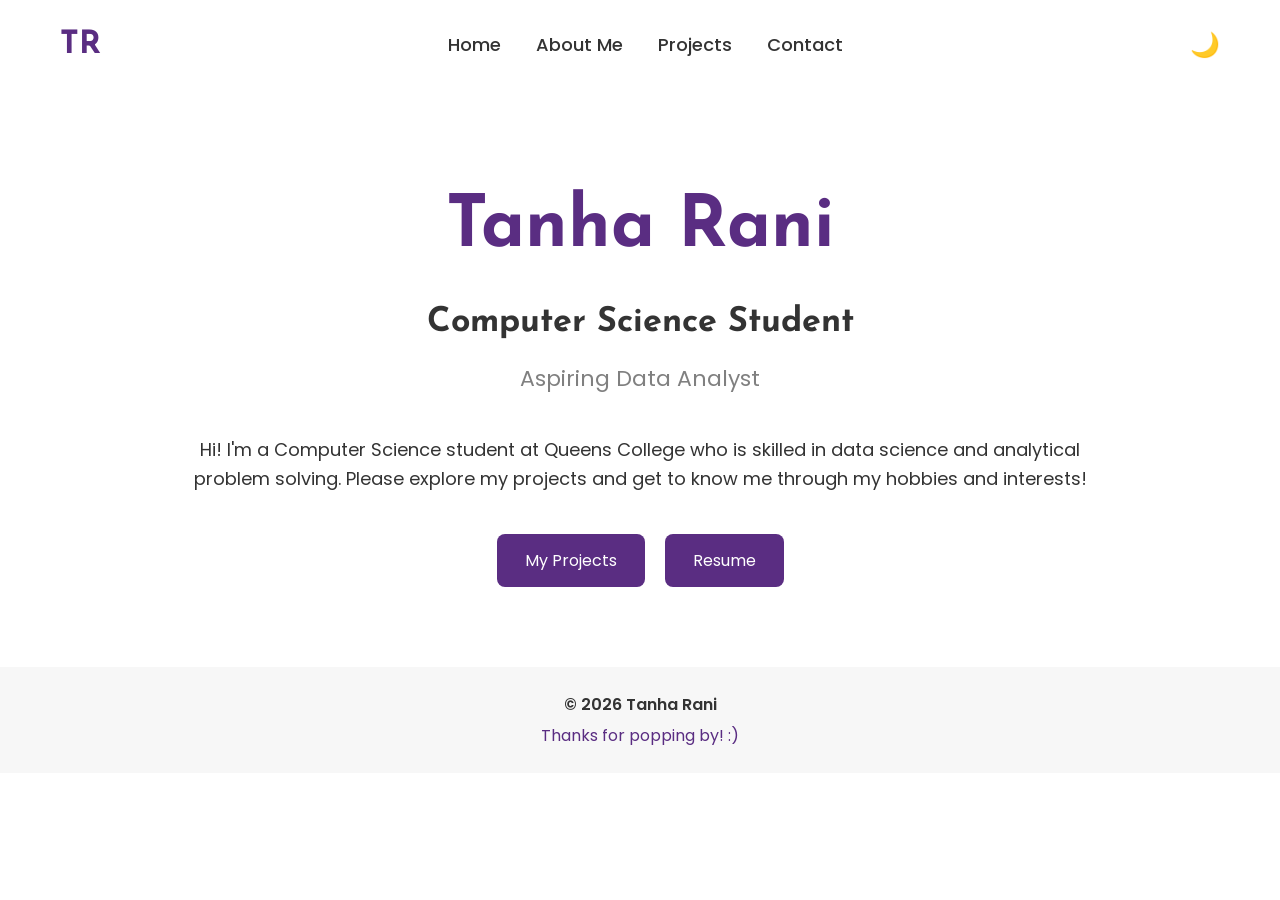
<file: index.html>
<!DOCTYPE html>
<html lang="en">

<head>

    <!-- basic page information -->
    <meta charset="UTF-8">
    <meta name="viewport" content="width=device-width, initial-scale=1.0">

    <!-- browser tab -->
    <title>Tanha Rani | Portfolio</title>

    <!-- CSS -->
    <link rel="stylesheet" href="css/style.css">

    <!-- google fonts -->
    <link rel="preconnect" href="https://fonts.googleapis.com">
    <link rel="preconnect" href="https://fonts.gstatic.com" crossorigin>

    <link href="https://fonts.googleapis.com/css2?family=Josefin+Sans:wght@400;600;700&family=Poppins:wght@300;400;500;600&display=swap" rel="stylesheet">

</head>

<body>

    <!-- ==========================
         navigation bar
    =========================== -->

    <div class="navbar">

        <div class="logo">
            <h2>TR</h2>
        </div>

        <div class="nav-links">

            <a href="index.html">Home</a>

            <a href="about.html">About Me</a>

            <a href="projects.html">Projects</a>

            <a href="contact.html">Contact</a>

        </div>

        <div class="dark-mode">

            🌙

        </div>

    </div>


    <!-- ==========================
         hero section
    =========================== -->

    <div class="hero">


        <h1>Tanha Rani </h1>

        <h2>Computer Science Student</h2>

        <p>Aspiring Data Analyst</p>

    </div>


    <!-- ==========================
         welcome section
    =========================== -->

    <div class="welcome">

        <p>

            Hi! I'm a Computer Science student at Queens College
            who is skilled in data science and analytical problem solving. Please explore my projects and get to know me through my hobbies and interests!

        </p>

    </div>


    <!-- ==========================
         buttons
    =========================== -->

    <div class="hero-buttons">

        <a href="projects.html" class="button">

            My Projects

        </a>

        <a href="files/resume.pdf" class="button" target="_blank">

             Resume

        </a>

    </div>


    <!-- ==========================
         footer
    =========================== -->

    <div class="footer">

        <p>&copy; 2026 Tanha Rani</p>

        <p>Thanks for popping by! :)</p>

    </div>


    <!-- javascript -->

    <script src="js/script.js"></script>

</body>

</html>
</file>
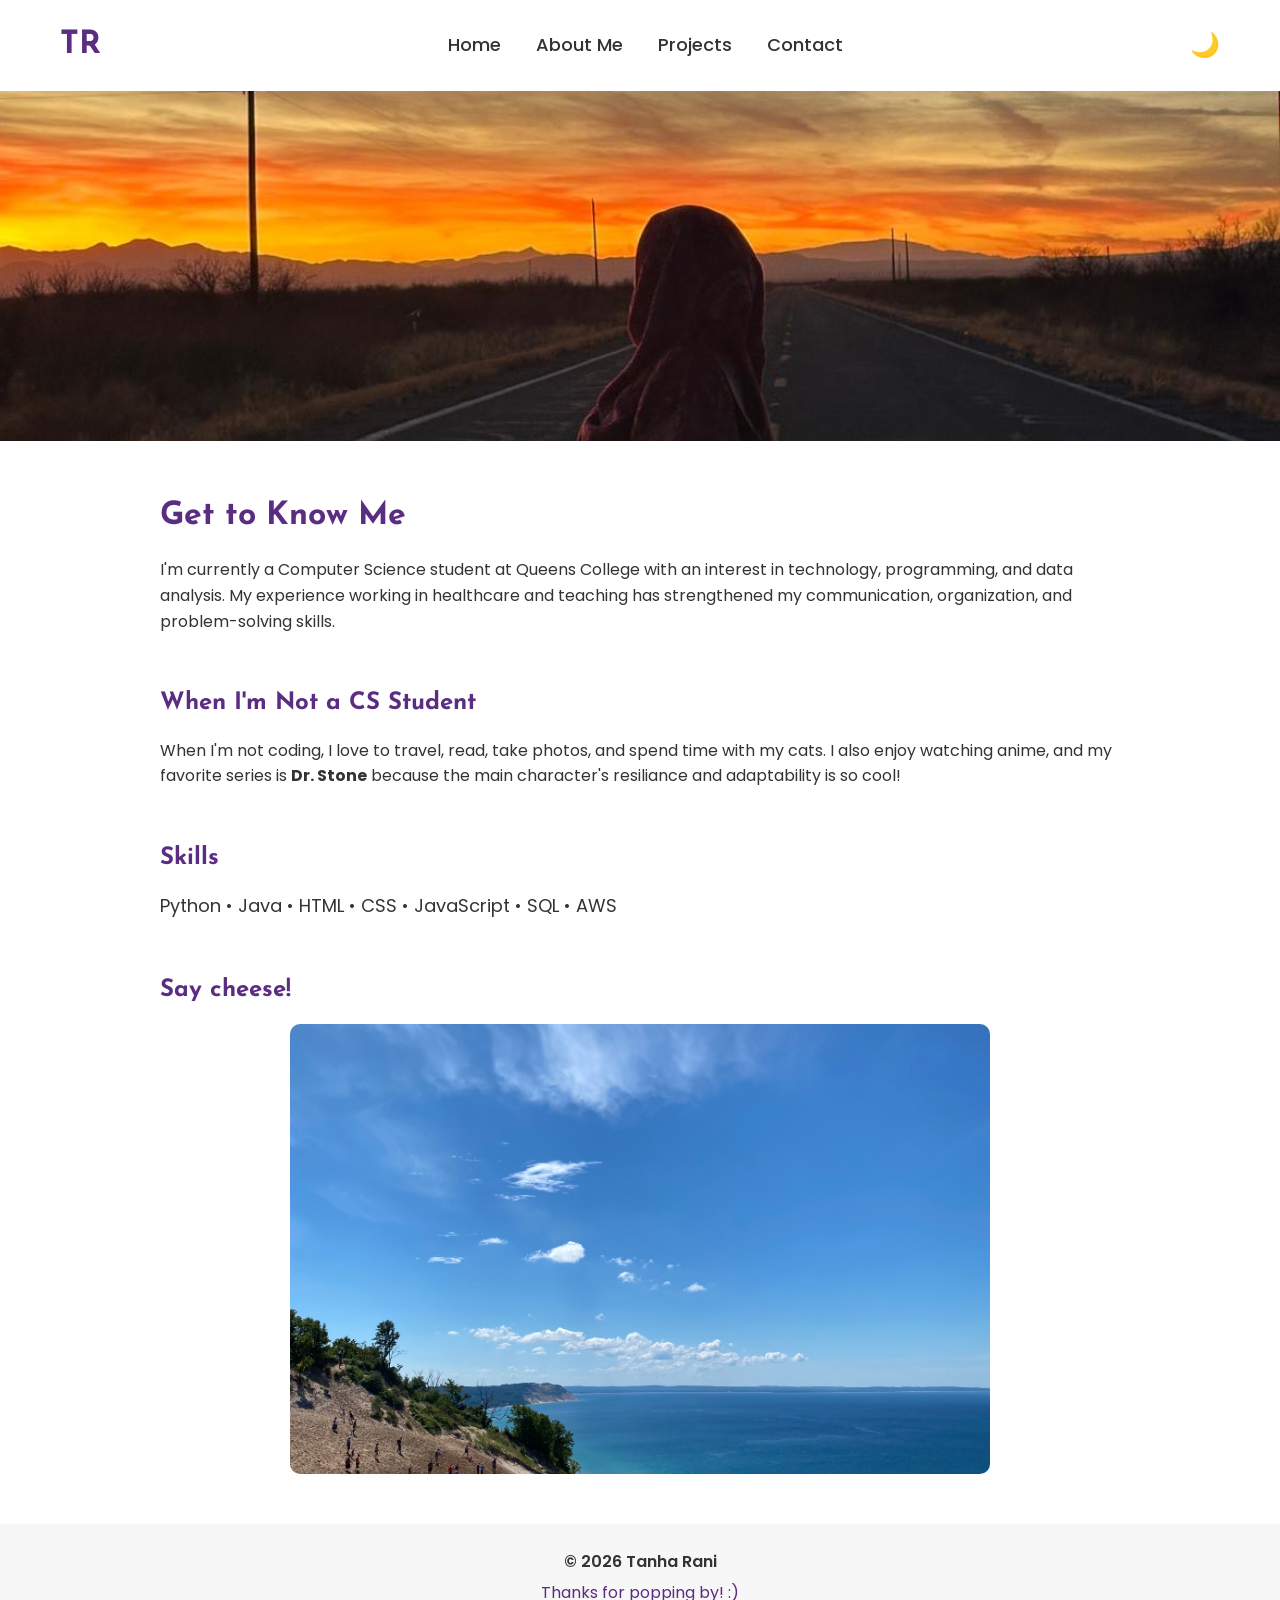
<file: about.html>
<!DOCTYPE html>
<html lang="en">

<head>

    <!-- basic page information -->
    <meta charset="UTF-8">

    <meta name="viewport" content="width=device-width, initial-scale=1.0">

    <title>About Me | Tanha Rani</title>

    <link rel="stylesheet" href="css/style.css">

    <link rel="preconnect" href="https://fonts.googleapis.com">

    <link rel="preconnect" href="https://fonts.gstatic.com" crossorigin>

    <link href="https://fonts.googleapis.com/css2?family=Josefin+Sans:wght@400;600;700&family=Poppins:wght@300;400;500;600&display=swap" rel="stylesheet">

</head>

<body>

    <!-- ==========================
         navigation bar
    =========================== -->

    <div class="navbar">

        <div class="logo">
            <h2>TR</h2>
        </div>

        <div class="nav-links">

            <a href="index.html">Home</a>

            <a href="about.html">About Me</a>

            <a href="projects.html">Projects</a>

            <a href="contact.html">Contact</a>

        </div>

        <div class="dark-mode">

            🌙

        </div>

    </div>


    <!-- ==========================
         header 
    =========================== -->

    <div class="about-header">

        <img src="images/road.JPG" alt="Tanha standing on a road during sunset">

    </div>


    <!-- ==========================
         bio
    =========================== -->

    <div class="about">

        <h1>Get to Know Me</h1>

        <p>

            I'm currently a Computer Science student at Queens College with an interest in technology, programming, and data analysis. My experience working in healthcare and teaching has strengthened my communication, organization, and problem-solving skills. 

        </p>

    </div>


    <!-- ==========================
         personal interests
    =========================== -->

    <div class="interests">

        <h2>When I'm Not a CS Student</h2>

        <p>

            When I'm not coding, I love to travel, read, take photos, and spend time with my cats. I also enjoy watching anime, and my favorite series is <strong>Dr. Stone</strong> because the main character's resiliance and adaptability is so cool!

        </p>

    </div>


    <!-- ==========================
         skills
    =========================== -->

    <!-- skills -->

<div class="skills">

    <h2>Skills</h2>

    <p>
        Python • Java • HTML • CSS • JavaScript • SQL • AWS 
    </p>

</div>


    <!-- ==========================
         pictures section
    =========================== -->

    <div class="gallery">

        <h2>Say cheese!</h2>
        <div class="carousel">

            <img src="images/travel1.jpeg" alt="Travel">

            <img src="images/travel2.jpeg" alt="Travel">

            <img src="images/travel3.jpeg" alt="Travel">

            <img src="images/photo.jpeg" alt="Photography">

            <img src="images/bella.jpeg" alt="Cat">

            <img src="images/giz.jpeg" alt="Cat">

        </div>

    </div>


    <!-- ==========================
         footer
    =========================== -->

    <div class="footer">

        <p>&copy; 2026 Tanha Rani</p>

        <p>Thanks for popping by! :)</p>

    </div>

    <script src="js/script.js"></script>

</body>

</html>
</file>
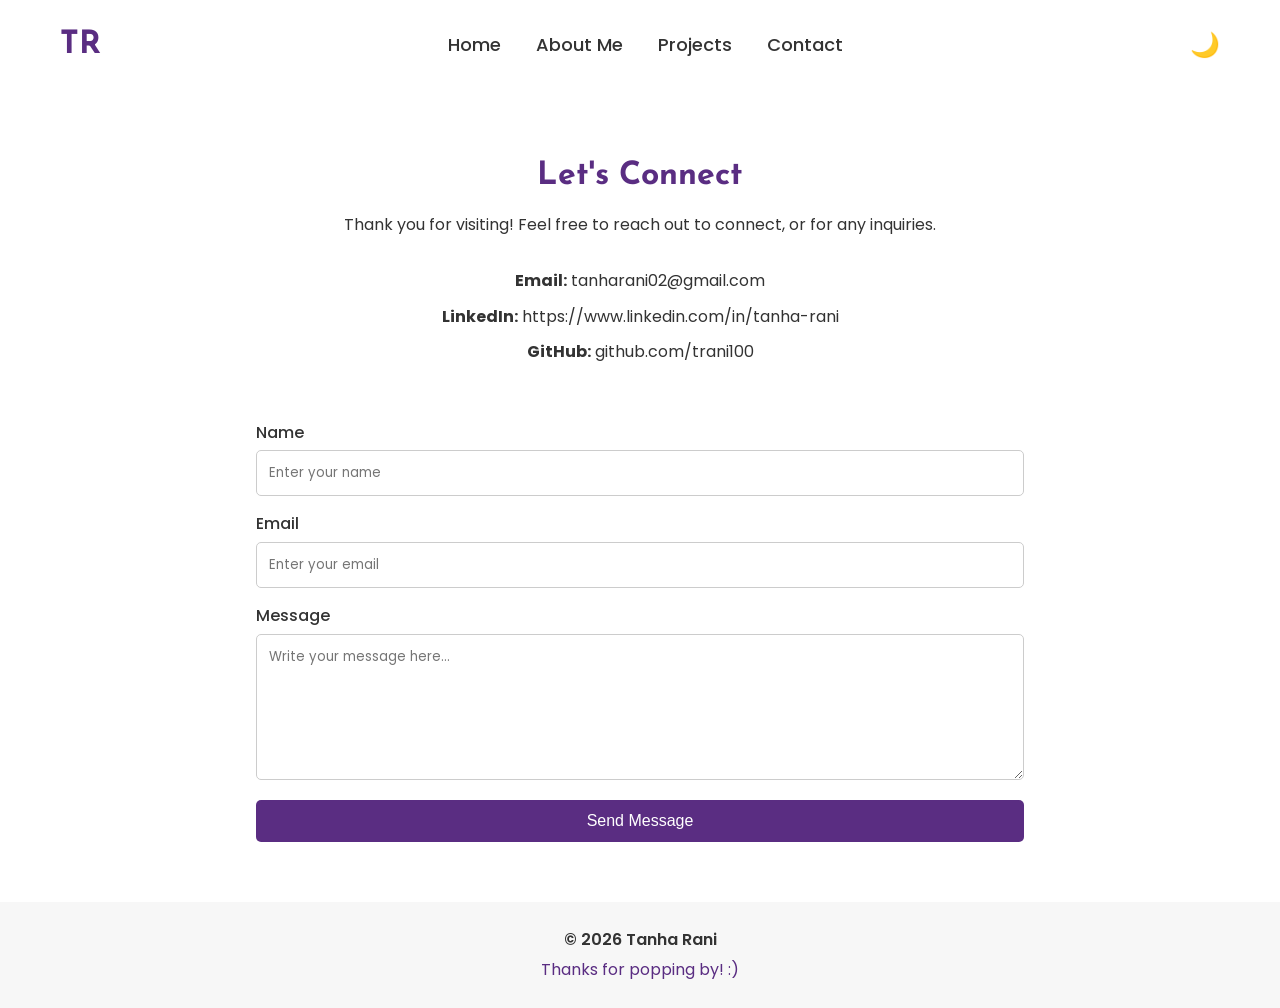
<file: contact.html>
<!DOCTYPE html>
<html lang="en">

<head>

    <!-- basic page information -->
    <meta charset="UTF-8">

    <meta name="viewport" content="width=device-width, initial-scale=1.0">

    <title>Contact | Tanha Rani</title>

    <!-- CSS -->
    <link rel="stylesheet" href="css/style.css">

    <!-- google fonts -->
    <link rel="preconnect" href="https://fonts.googleapis.com">

    <link rel="preconnect" href="https://fonts.gstatic.com" crossorigin>

    <link href="https://fonts.googleapis.com/css2?family=Josefin+Sans:wght@400;600;700&family=Poppins:wght@300;400;500;600&display=swap" rel="stylesheet">

</head>

<body>

    <!-- ==========================
         navigation bar
    =========================== -->

    <div class="navbar">

        <div class="logo">
            <h2>TR</h2>
        </div>

        <div class="nav-links">

            <a href="index.html">Home</a>

            <a href="about.html">About Me</a>

            <a href="projects.html">Projects</a>

            <a href="contact.html">Contact</a>

        </div>

        <div class="dark-mode">
            🌙
        </div>

    </div>

    <!-- ==========================
         contact title
    =========================== -->

    <div class="contact-title">

        <h1>Let's Connect</h1>

        <p>
            Thank you for visiting! Feel free to reach out to connect, or for any inquiries. 
        </p>

    </div>

    <!-- ==========================
         contact information
    =========================== -->

    <div class="contact-info">

        <p><strong>Email:</strong> tanharani02@gmail.com</p>

        <p><strong>LinkedIn:</strong> https://www.linkedin.com/in/tanha-rani</p>

        <p><strong>GitHub:</strong> github.com/trani100</p>

    </div>

    <!-- ==========================
         contact form
    =========================== -->

    <div class="contact-form">

        <form>

            <label for="name">Name</label>

            <input type="text" id="name" name="name" placeholder="Enter your name">

            <label for="email">Email</label>

            <input type="email" id="email" name="email" placeholder="Enter your email">

            <label for="message">Message</label>

            <textarea id="message" name="message" rows="6" placeholder="Write your message here..."></textarea>

            <button type="submit">Send Message</button>

        </form>

    </div>

    <!-- ==========================
         footer
    =========================== -->

    <div class="footer">

        <p>&copy; 2026 Tanha Rani</p>

        <p>Thanks for popping by! :)</p>

    </div>

    <script src="js/script.js"></script>

</body>

</html>
</file>
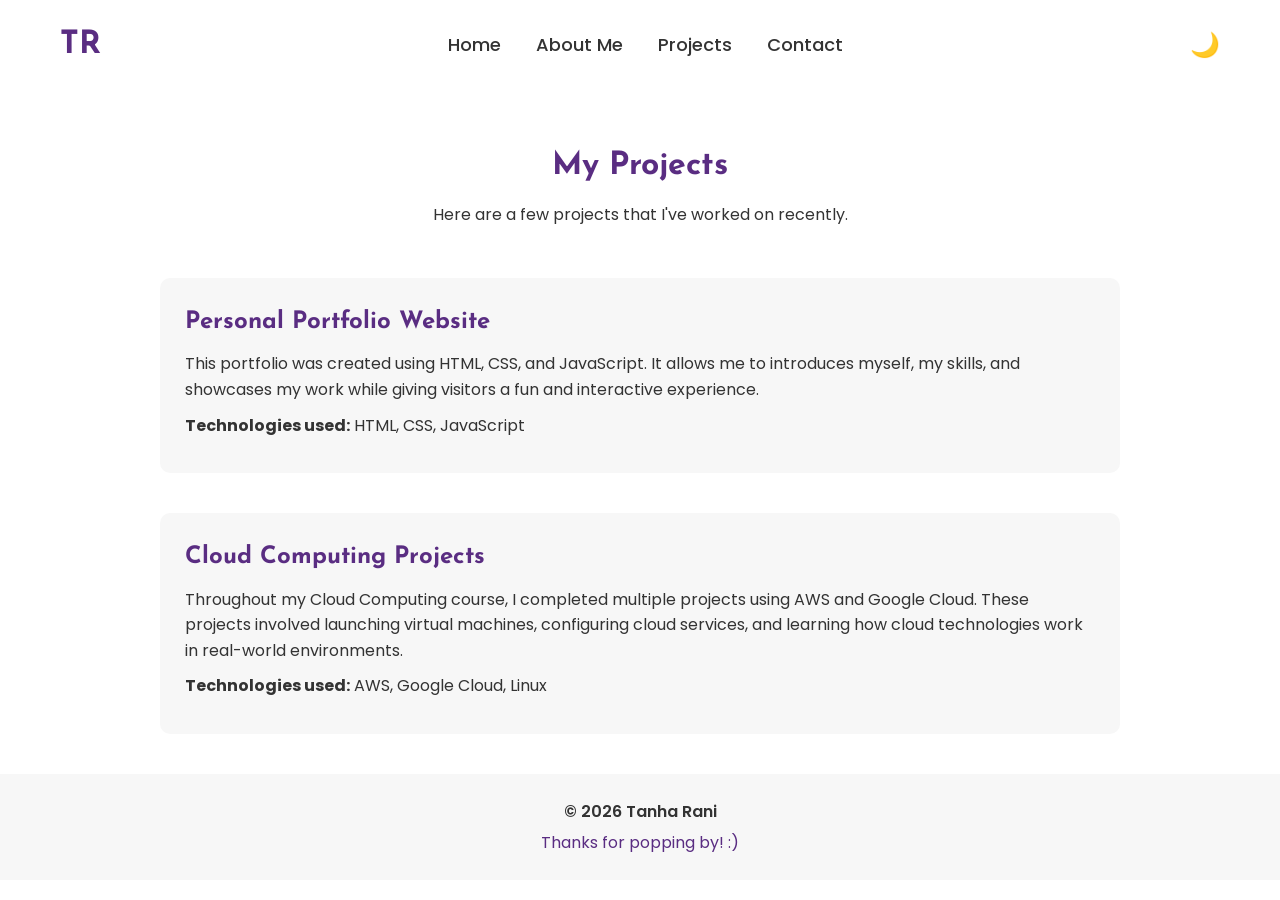
<file: projects.html>
<!DOCTYPE html>
<html lang="en">

<head>

    <!-- basic page information -->
    <meta charset="UTF-8">
    <meta name="viewport" content="width=device-width, initial-scale=1.0">

    <title>Projects | Tanha Rani</title>

    <!-- CSS -->
    <link rel="stylesheet" href="css/style.css">

    <!--  Fonts -->
    <link rel="preconnect" href="https://fonts.googleapis.com">
    <link rel="preconnect" href="https://fonts.gstatic.com" crossorigin>

    <link href="https://fonts.googleapis.com/css2?family=Josefin+Sans:wght@400;600;700&family=Poppins:wght@300;400;500;600&display=swap" rel="stylesheet">

</head>

<body>

    <!-- ==========================
         navigation bar
    =========================== -->

    <div class="navbar">

        <div class="logo">
            <h2>TR</h2>
        </div>

        <div class="nav-links">

            <a href="index.html">Home</a>

            <a href="about.html">About Me</a>

            <a href="projects.html">Projects</a>

            <a href="contact.html">Contact</a>

        </div>

        <div class="dark-mode">
            🌙
        </div>

    </div>

  

    <!-- ==========================
         page title
    =========================== -->

    <div class="projects-title">

        <h1>My Projects</h1>

        <p>
            Here are a few projects that I've worked on recently.
        </p>

    </div>

    <!-- ==========================
         Project 1
    =========================== -->

    <div class="project">

        <h2>Personal Portfolio Website</h2>

        <p>

            This portfolio was created using HTML, CSS, and JavaScript. It allows me to introduces myself,
            my skills, and showcases my work while giving visitors a fun and interactive experience.

        </p>

        <p>

            <strong>Technologies used:</strong> HTML, CSS, JavaScript

        </p>

    </div>

    <!-- ==========================
         Project 2
    =========================== -->

    <div class="project">

        <h2>Cloud Computing Projects</h2>

        <p>

            Throughout my Cloud Computing course, I completed multiple projects using AWS and Google Cloud.
            These projects involved launching virtual machines, configuring cloud services,
            and learning how cloud technologies work in real-world environments.

        </p>

        <p>

            <strong>Technologies used:</strong> AWS, Google Cloud, Linux

        </p>

    </div>

    <!-- ==========================
         footer
    =========================== -->

    <div class="footer">

        <p>&copy; 2026 Tanha Rani</p>

        <p>Thanks for popping by! :)</p>

    </div>

    <script src="js/script.js"></script>

</body>

</html>
</file>
<file: css/style.css>
/* ===========================
   general styles
=========================== */

:root {
    --primary-purple: #5A2D82;
    --dark-purple: #45225E;
    --black: #333333;
    --white: #FFFFFF;
    --light-gray: #F7F7F7;
}

* {
    margin: 0;
    padding: 0;
    box-sizing: border-box;
}

body {
    font-family: "Poppins", sans-serif;
    background-color: var(--white);
    color: var(--black);
    line-height: 1.6;
}

h1,
h2,
h3 {
    font-family: "Josefin Sans", sans-serif;
}

a {
    text-decoration: none;
    color: inherit;
}

img {
    max-width: 100%;
    display: block;
}

/* ===========================
   navigation bar
=========================== */

.navbar {
    display: flex;
    justify-content: space-between;
    align-items: center;
    padding: 20px 60px;
    background-color: var(--white);
}

.logo h2 {
    color: var(--primary-purple);
    font-size: 32px;
}

.nav-links {
    display: flex;
    gap: 35px;
}

.nav-links a {
    font-size: 18px;
    font-weight: 500;
    transition: color 0.3s ease;
}

.nav-links a:hover {
    color: var(--primary-purple);
}

.dark-mode {
    font-size: 24px;
    color: var(--primary-purple);
    cursor: pointer;
}

/* ===========================
   hero section
=========================== */

.hero {
    text-align: center;
    margin-top: 80px;
}

.hero h3 {
    font-size: 28px;
    font-weight: 400;
}

.hero h1 {
    font-size: 72px;
    color: var(--primary-purple);
    margin: 10px 0;
}

.hero h2 {
    font-size: 34px;
    margin-bottom: 10px;
}

.hero p {
    font-size: 22px;
    color: gray;
}

/* ===========================
   Welcome Section
=========================== */

.welcome {
    width: 70%;
    margin: 40px auto;
    text-align: center;
}

.welcome p {
    font-size: 18px;
}

/* ===========================
   buttons
=========================== */

.hero-buttons {
    display: flex;
    justify-content: center;
    gap: 20px;
    margin-bottom: 80px;
}

.button {
    background-color: var(--primary-purple);
    color: var(--white);
    padding: 14px 28px;
    border-radius: 8px;
    transition: background-color 0.3s ease;
}

.button:hover {
    background-color: var(--dark-purple);
}

/* ===========================
   footer
=========================== */

.footer {
    background-color: var(--light-gray);
    text-align: center;
    padding: 25px;
}

.footer p:first-child {
    font-weight: 600;
}

.footer p:last-child {
    color: var(--primary-purple);
    margin-top: 5px;
}

/* ===========================
   responsive design
=========================== */

@media (max-width: 768px) {

    .navbar {
        flex-direction: column;
        gap: 20px;
        padding: 20px;
    }

    .nav-links {
        flex-direction: column;
        align-items: center;
    }

    .hero h1 {
        font-size: 50px;
    }

    .hero h2 {
        font-size: 28px;
    }

    .welcome {
        width: 90%;
    }

    .hero-buttons {
        flex-direction: column;
        align-items: center;
    }

}
/* ===========================
   projects page
=========================== */

.project-banner img {
    width: 100%;
    height: 220px;
    object-fit: cover;
}

.projects-title {
    text-align: center;
    margin: 50px;
}

.projects-title h1 {
    color: var(--primary-purple);
    margin-bottom: 10px;
}

.project {
    width: 75%;
    margin: 40px auto;
    padding: 25px;
    background-color: var(--light-gray);
    border-radius: 10px;
}

.project h2 {
    color: var(--primary-purple);
    margin-bottom: 10px;
}

.project p {
    margin-bottom: 10px;
}

/* ===========================
   contact page
=========================== */

.contact-title {
    text-align: center;
    margin: 60px 0 30px;
}

.contact-title h1 {
    color: var(--primary-purple);
    margin-bottom: 10px;
}

.contact-info {
    text-align: center;
    margin-bottom: 40px;
}

.contact-info p {
    margin: 10px 0;
}

.contact-form {
    width: 60%;
    margin: 0 auto 60px;
}

.contact-form form {
    display: flex;
    flex-direction: column;
}

.contact-form label {
    margin-top: 15px;
    margin-bottom: 5px;
    font-weight: 500;
}

.contact-form input,
.contact-form textarea {
    padding: 12px;
    border: 1px solid #cccccc;
    border-radius: 5px;
    font-family: "Poppins", sans-serif;
}

.contact-form button {
    margin-top: 20px;
    padding: 12px;
    background-color: var(--primary-purple);
    color: white;
    border: none;
    border-radius: 5px;
    cursor: pointer;
    font-size: 16px;
}

.contact-form button:hover {
    background-color: var(--dark-purple);
}
/* ===========================
   dark mode
=========================== */

.dark-mode-on {
    background-color: #1F1F1F;
    color: white;
}

.dark-mode-on .navbar {
    background-color: #2B2B2B;
}

.dark-mode-on .footer {
    background-color: #2B2B2B;
}

.dark-mode-on .button {
    background-color: var(--dark-purple);
}

.dark-mode-on .project {
    background-color: #333333;
}


/* ===========================
   about page
=========================== */

.about-header img {
    width: 100%;
    height: 350px;
    object-fit: cover;
}

.about,
.interests,
.skills,
.gallery {
    width: 75%;
    margin: 50px auto;
}

.about h1,
.interests h2,
.skills h2,
.gallery h2 {
    color: var(--primary-purple);
    margin-bottom: 15px;
}

.skills p {
    font-size: 18px;
}

.carousel {
    text-align: center;
}

.carousel img {
    width: 100%;
    max-width: 700px;
    height: 450px;
    object-fit: cover;
    border-radius: 10px;
    margin: auto;
}
</file>
